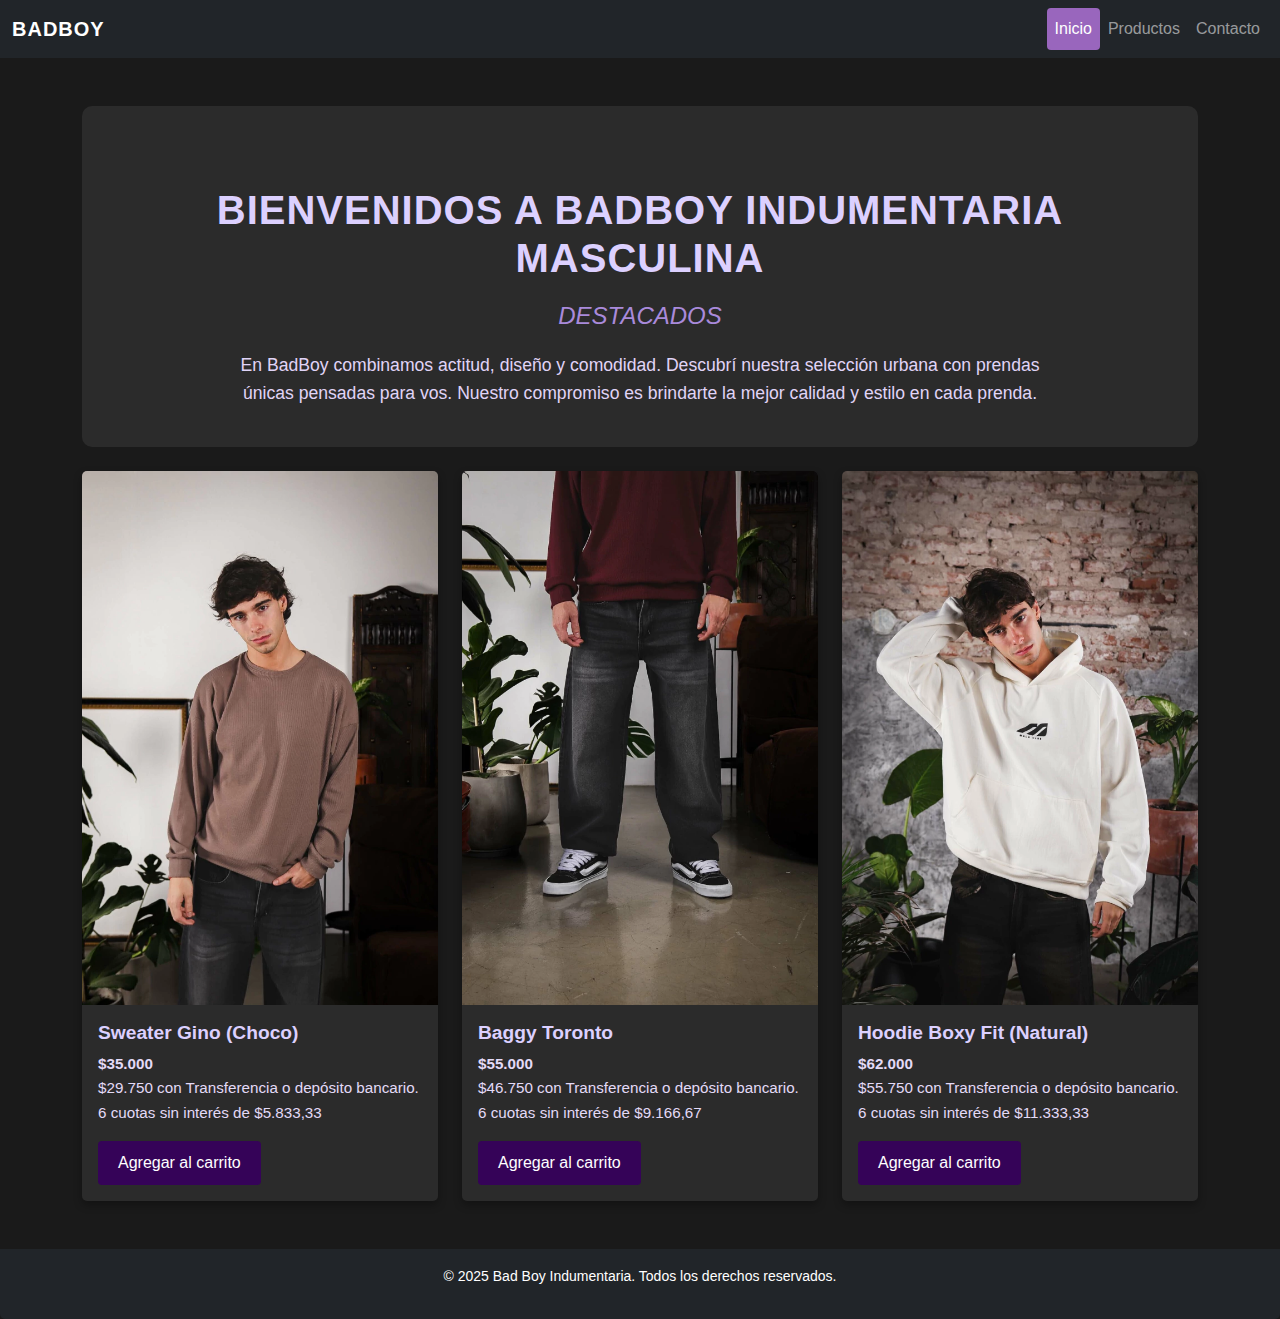
<file: index.html>
<!DOCTYPE html>
<html lang="es">
<head>
  <meta charset="UTF-8" />
  <meta name="viewport" content="width=device-width, initial-scale=1" />
  <title>BadBoy Indumentaria Masculina</title>

  <!-- SEO -->
  <meta name="description" content="Indumentaria urbana masculina con actitud. Buzos, joggers y remeras con diseño exclusivo.">
  <meta name="keywords" content="ropa urbana, indumentaria masculina, badboy, moda hombre, streetwear">
  <meta name="author" content="Sebastián Dualde">
  <meta name="robots" content="index, follow">

  <!-- Open Graph -->
  <meta property="og:title" content="BadBoy Indumentaria Masculina">
  <meta property="og:description" content="Diseño, calidad y comodidad en cada prenda. Ropa urbana para hombres.">
  <meta property="og:image" content="https://tusitio.com/imagenes/logo-web.png">
  <meta property="og:url" content="https://tusitio.com">
  <meta property="og:type" content="website">

  <link rel="stylesheet" href="https://cdn.jsdelivr.net/npm/bootstrap@5.3.3/dist/css/bootstrap.min.css" />
  <link rel="stylesheet" href="styles/estilos.css" />
</head>
<body>


  <!-- NAVBAR -->
  <nav class="navbar navbar-expand-lg navbar-dark bg-dark w-100">
    <div class="container-fluid">
      <a class="navbar-brand" href="index.html">BadBoy</a>
      <button class="navbar-toggler" type="button" data-bs-toggle="collapse" data-bs-target="#navbarNav">
        <span class="navbar-toggler-icon"></span>
      </button>
      <div class="collapse navbar-collapse" id="navbarNav">
        <ul class="navbar-nav ms-auto">
          <li class="nav-item">
            <a class="nav-link active" href="index.html">Inicio</a>
          </li>
          <li class="nav-item">
            <a class="nav-link" href="pages/productos.html">Productos</a>
          </li>
          <li class="nav-item">
            <a class="nav-link" href="pages/contacto.html">Contacto</a>
          </li>
        </ul>
      </div>
    </div>
  </nav>

  <!-- CONTENIDO PRINCIPAL -->
  <main class="container my-5">
    <section class="text-center mb-4">
      <h1>Bienvenidos a BadBoy Indumentaria Masculina</h1>
      <h2>DESTACADOS</h2>
      <p class="lead mt-3">
        En BadBoy combinamos actitud, diseño y comodidad. Descubrí nuestra selección urbana con prendas únicas pensadas para vos. Nuestro compromiso es brindarte la mejor calidad y estilo en cada prenda.
      </p>
    </section>

    <section class="row row-cols-1 row-cols-md-3 g-4">
      <!-- Producto 1 -->
      <div class="col">
        <div class="card h-100">
          <img src="imagenes/Sweeter Gino (Choco).webp" class="card-img-top" alt="Sweater Gino Choco">
          <div class="card-body">
            <h5 class="card-title">Sweater Gino (Choco)</h5>
            <p class="card-text">
              <strong>$35.000</strong><br>
              $29.750 con Transferencia o depósito bancario.<br>
              6 cuotas sin interés de $5.833,33
            </p>
            <button class="btn btn-badboy">Agregar al carrito</button>
          </div>
        </div>
      </div>

      <!-- Producto 2 -->
      <div class="col">
        <div class="card h-100">
          <img src="imagenes/baggy toronto.webp" class="card-img-top" alt="Baggy Toronto">
          <div class="card-body">
            <h5 class="card-title">Baggy Toronto</h5>
            <p class="card-text">
              <strong>$55.000</strong><br>
              $46.750 con Transferencia o depósito bancario.<br>
              6 cuotas sin interés de $9.166,67
            </p>
            <button class="btn btn-badboy">Agregar al carrito</button>
          </div>
        </div>
      </div>

      <!-- Producto 3 -->
      <div class="col">
        <div class="card h-100">
          <img src="imagenes/Hoodie-box-nat.webp" class="card-img-top" alt="Hoodie Boxy Fit">
          <div class="card-body">
            <h5 class="card-title">Hoodie Boxy Fit (Natural)</h5>
            <p class="card-text">
              <strong>$62.000</strong><br>
              $55.750 con Transferencia o depósito bancario.<br>
              6 cuotas sin interés de $11.333,33
            </p>
            <button class="btn btn-badboy">Agregar al carrito</button>
          </div>
        </div>
      </div>
    </section>
  </main>

  <!-- FOOTER -->
  <footer class="text-center py-3 bg-dark text-white">
    <p>&copy; 2025 Bad Boy Indumentaria. Todos los derechos reservados.</p>
  </footer>

  <!-- JS DE BOOTSTRAP (RESPONSIVE NAVBAR FUNCIONAL) -->
  <script src="https://cdn.jsdelivr.net/npm/bootstrap@5.3.3/dist/js/bootstrap.bundle.min.js"></script>
</body>
</html>
</file>
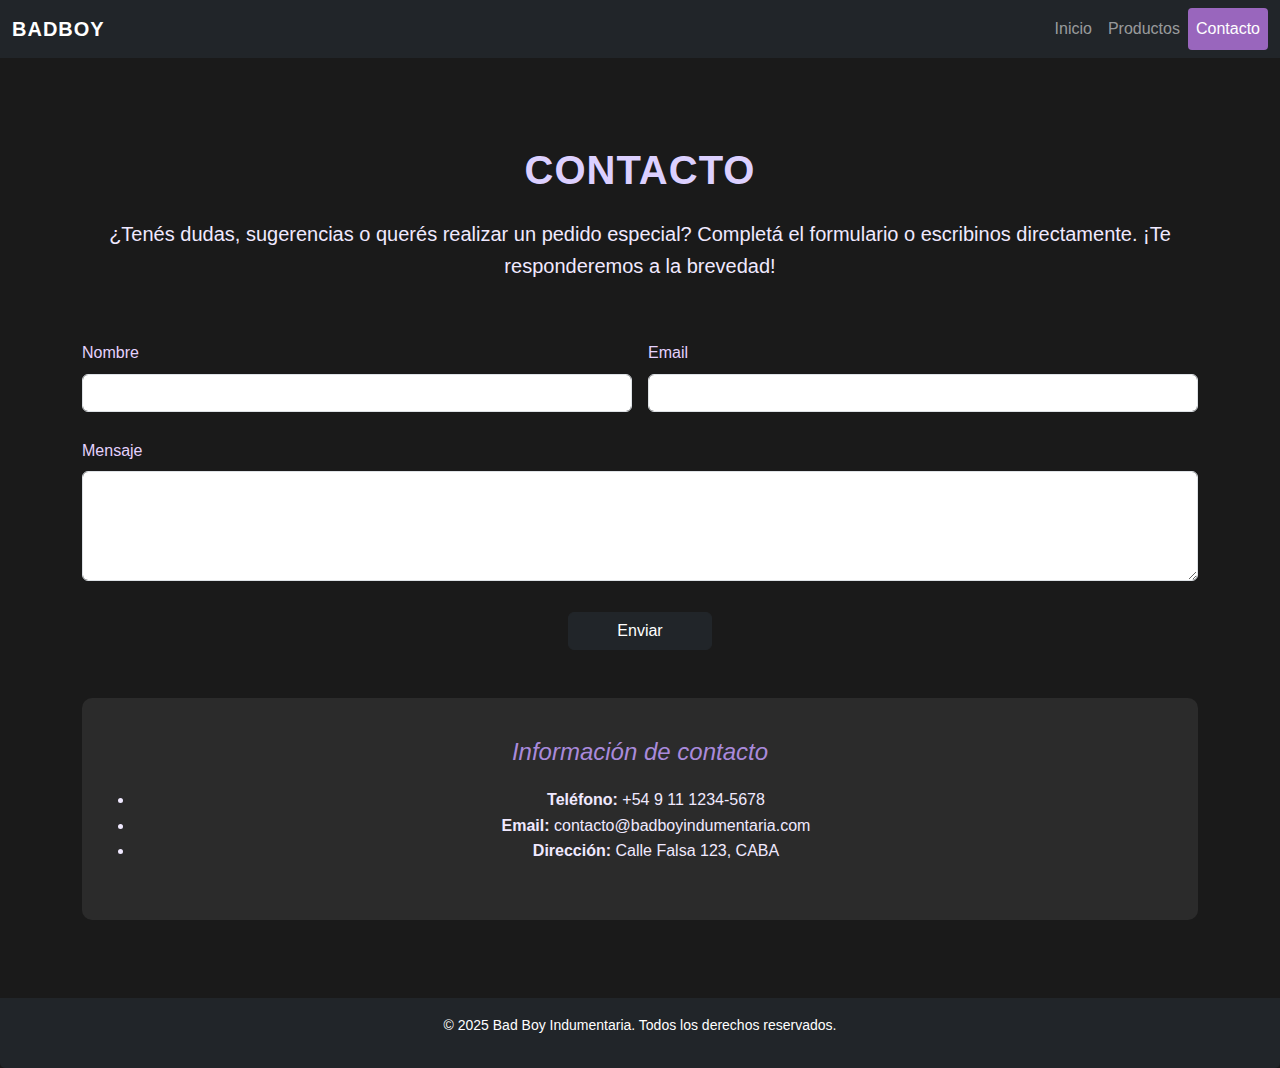
<file: pages/contacto.html>
<!DOCTYPE html>
<html lang="es">
<head>
  <meta charset="UTF-8">
  <meta name="viewport" content="width=device-width, initial-scale=1">
  <title>BadBoy - Contacto</title>

  <!-- SEO -->
  <meta name="description" content="Contactanos para consultas, pedidos especiales o sugerencias. ¡Respondemos rápido!">
  <meta name="keywords" content="contacto, consultas, badboy, ropa urbana, atención al cliente">
  <meta name="author" content="Sebastián Dualde">
  <meta name="robots" content="index, follow">

  <!-- Open Graph -->
  <meta property="og:title" content="BadBoy - Contacto">
  <meta property="og:description" content="Estamos para ayudarte. Escribinos para más información sobre nuestros productos.">
  <meta property="og:image" content="https://tusitio.com/imagenes/logo-web.png">
  <meta property="og:url" content="https://tusitio.com/pages/contacto.html">
  <meta property="og:type" content="website">

  <link rel="stylesheet" href="https://cdn.jsdelivr.net/npm/bootstrap@5.3.3/dist/css/bootstrap.min.css">
  <link rel="stylesheet" href="../styles/estilos.css">
</head>
<body>

  <nav class="navbar navbar-expand-lg navbar-dark bg-dark w-100">
    <div class="container-fluid">
      <a class="navbar-brand" href="../index.html">BadBoy</a>
      <button class="navbar-toggler" type="button" data-bs-toggle="collapse" data-bs-target="#navbarNav">
        <span class="navbar-toggler-icon"></span>
      </button>
      <div class="collapse navbar-collapse" id="navbarNav">
        <ul class="navbar-nav ms-auto">
          <li class="nav-item">
            <a class="nav-link" href="../index.html">Inicio</a>
          </li>
          <li class="nav-item">
            <a class="nav-link" href="productos.html">Productos</a>
          </li>
          <li class="nav-item">
            <a class="nav-link active" href="contacto.html">Contacto</a>
          </li>
        </ul>
      </div>
    </div>
  </nav>

  <main class="container py-5">
    <h1 class="text-center mb-4">Contacto</h1>
    <p class="lead text-center mb-5">
      ¿Tenés dudas, sugerencias o querés realizar un pedido especial? Completá el formulario o escribinos directamente. ¡Te responderemos a la brevedad!
    </p>
    <form class="row g-3" action="#" method="post">
      <div class="col-md-6">
        <label for="nombre" class="form-label">Nombre</label>
        <input type="text" class="form-control" id="nombre" required>
      </div>
      <div class="col-md-6">
        <label for="email" class="form-label">Email</label>
        <input type="email" class="form-control" id="email" required>
      </div>
      <div class="col-12">
        <label for="mensaje" class="form-label">Mensaje</label>
        <textarea class="form-control" id="mensaje" rows="4" required></textarea>
      </div>
      <div class="col-12 text-center">
        <button type="submit" class="btn btn-dark px-5">Enviar</button>
      </div>
    </form>

    <!-- INFO DE CONTACTO -->
    <section class="info-contacto mt-5 text-center">
      <h2>Información de contacto</h2>
      <ul class="mt-3">
        <li><strong>Teléfono:</strong> +54 9 11 1234-5678</li>
        <li><strong>Email:</strong> contacto@badboyindumentaria.com</li>
        <li><strong>Dirección:</strong> Calle Falsa 123, CABA</li>
      </ul>
    </section>
  </main>

  <footer class="text-center py-3 bg-dark text-white">
    <p>&copy; 2025 Bad Boy Indumentaria. Todos los derechos reservados.</p>
  </footer>

  <script src="https://cdn.jsdelivr.net/npm/bootstrap@5.3.3/dist/js/bootstrap.bundle.min.js"></script>
</body>
</html>
</file>
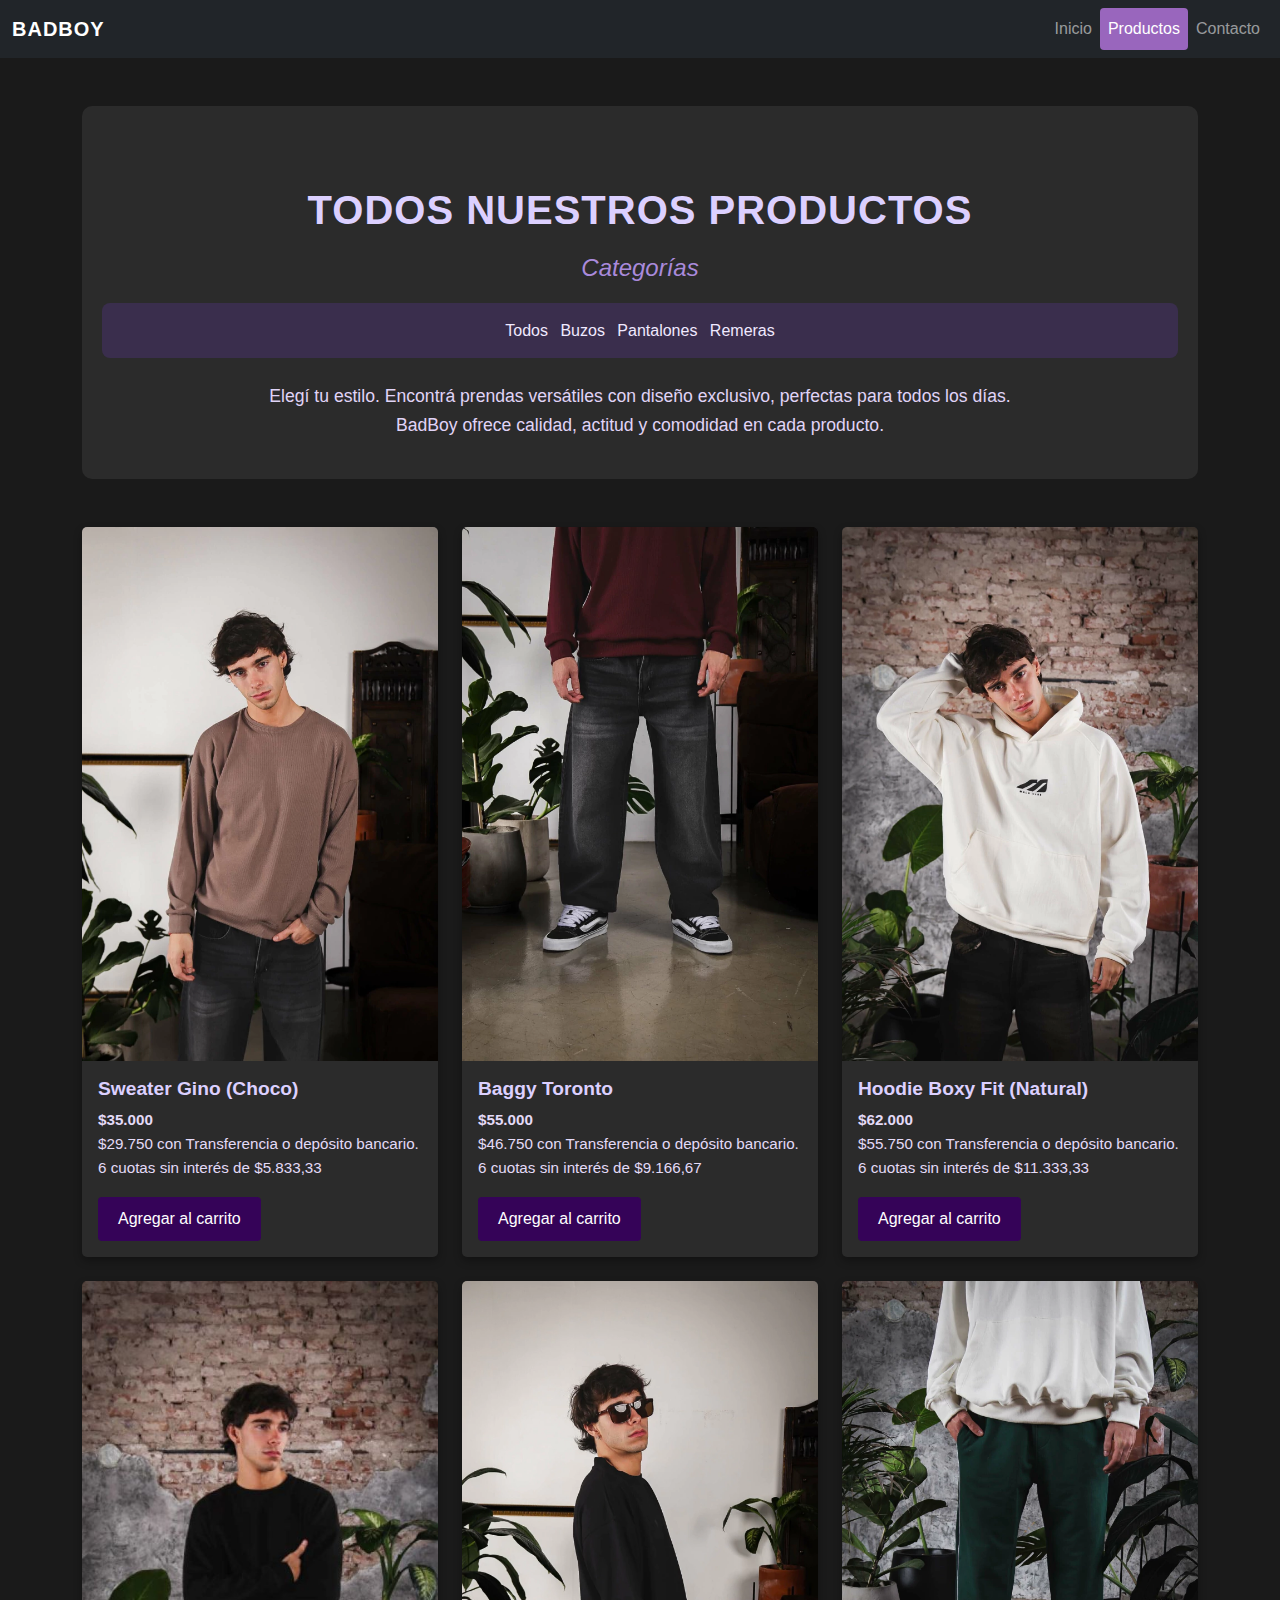
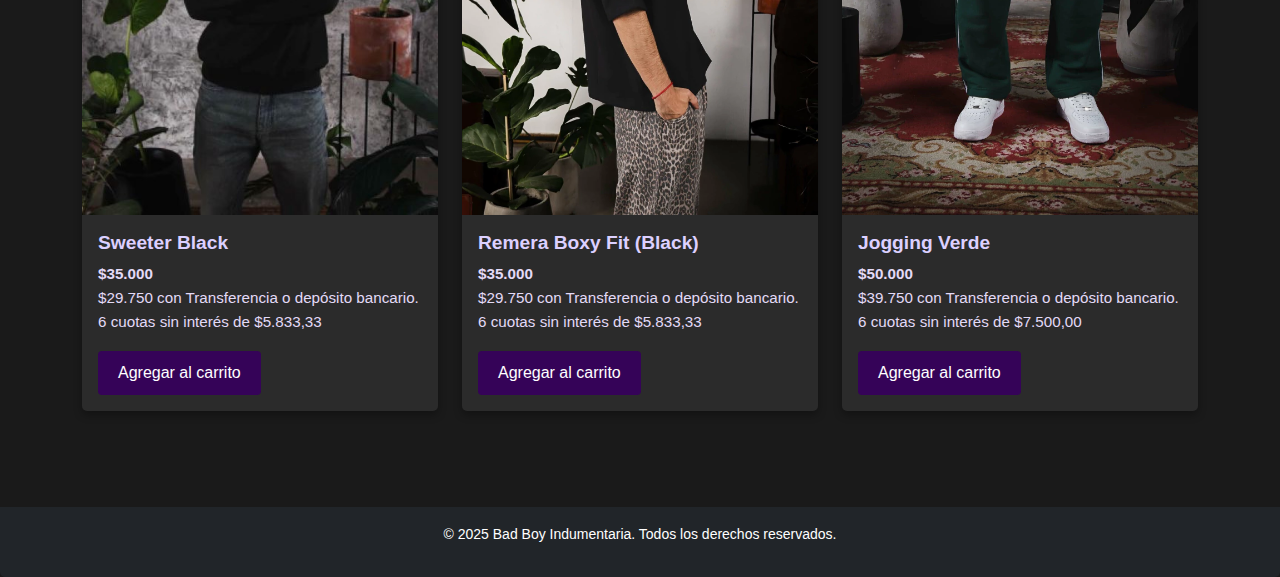
<file: pages/productos.html>
<!DOCTYPE html>
<html lang="es">
<head>
  <meta charset="UTF-8" />
  <meta name="viewport" content="width=device-width, initial-scale=1" />
  <title>BadBoy - Productos</title>

  <!-- SEO -->
  <meta name="description" content="Descubrí todos nuestros productos: buzos, joggers, remeras y más. Moda urbana para hombres.">
  <meta name="keywords" content="productos, buzos, joggers, remeras, moda urbana, ropa masculina">
  <meta name="author" content="Sebastián Dualde">
  <meta name="robots" content="index, follow">

  <!-- Open Graph -->
  <meta property="og:title" content="BadBoy - Productos">
  <meta property="og:description" content="Conocé nuestra colección completa. Estilo y calidad en cada prenda.">
  <meta property="og:image" content="https://tusitio.com/imagenes/logo-web.png">
  <meta property="og:url" content="https://tusitio.com/pages/productos.html">
  <meta property="og:type" content="website">

  <link rel="stylesheet" href="https://cdn.jsdelivr.net/npm/bootstrap@5.3.3/dist/css/bootstrap.min.css">
  <link rel="stylesheet" href="../styles/estilos.css">
</head>
<body>

  <!-- NAVBAR -->
  <nav class="navbar navbar-expand-lg navbar-dark bg-dark w-100">
    <div class="container-fluid">
      <a class="navbar-brand" href="../index.html">BadBoy</a>
      <button class="navbar-toggler" type="button" data-bs-toggle="collapse" data-bs-target="#navbarNav">
        <span class="navbar-toggler-icon"></span>
      </button>
      <div class="collapse navbar-collapse" id="navbarNav">
        <ul class="navbar-nav ms-auto">
          <li class="nav-item">
            <a class="nav-link" href="../index.html">Inicio</a>
          </li>
          <li class="nav-item">
            <a class="nav-link active" href="productos.html">Productos</a>
          </li>
          <li class="nav-item">
            <a class="nav-link" href="contacto.html">Contacto</a>
          </li>
        </ul>
      </div>
    </div>
  </nav>

  <!-- CONTENIDO -->
  <main class="container py-5">
    <section class="text-center mb-5">
      <h1>Todos nuestros productos</h1>
      <h2>Categorías</h2>
      <ul class="list-inline mt-3">
        <li class="list-inline-item lista-productos">Todos</li>
        <li class="list-inline-item lista-productos">Buzos</li>
        <li class="list-inline-item lista-productos">Pantalones</li>
        <li class="list-inline-item lista-productos">Remeras</li>
      </ul>
      <p class="lead mt-4">
        Elegí tu estilo. Encontrá prendas versátiles con diseño exclusivo, perfectas para todos los días. BadBoy ofrece calidad, actitud y comodidad en cada producto.
      </p>
    </section>

    <section class="row row-cols-1 row-cols-md-3 g-4">
      <!-- Producto 1 -->
      <div class="col">
        <div class="card h-100">
          <img src="../imagenes/Sweeter Gino (Choco).webp" class="card-img-top" alt="Sweater Gino">
          <div class="card-body">
            <h5 class="card-title">Sweater Gino (Choco)</h5>
            <p class="card-text">
              <strong>$35.000</strong><br>
              $29.750 con Transferencia o depósito bancario.<br>
              6 cuotas sin interés de $5.833,33
            </p>
            <button class="btn btn-badboy">Agregar al carrito</button>
          </div>
        </div>
      </div>

      <!-- Producto 2 -->
      <div class="col">
        <div class="card h-100">
          <img src="../imagenes/baggy toronto.webp" class="card-img-top" alt="Baggy Toronto">
          <div class="card-body">
            <h5 class="card-title">Baggy Toronto</h5>
            <p class="card-text">
              <strong>$55.000</strong><br>
              $46.750 con Transferencia o depósito bancario.<br>
              6 cuotas sin interés de $9.166,67
            </p>
            <button class="btn btn-badboy">Agregar al carrito</button>
          </div>
        </div>
      </div>

      <!-- Producto 3 -->
      <div class="col">
        <div class="card h-100">
          <img src="../imagenes/Hoodie-box-nat.webp" class="card-img-top" alt="Hoodie Boxy Fit">
          <div class="card-body">
            <h5 class="card-title">Hoodie Boxy Fit (Natural)</h5>
            <p class="card-text">
              <strong>$62.000</strong><br>
              $55.750 con Transferencia o depósito bancario.<br>
              6 cuotas sin interés de $11.333,33
            </p>
            <button class="btn btn-badboy">Agregar al carrito</button>
          </div>
        </div>
      </div>

      <!-- Producto 4 -->
      <div class="col">
        <div class="card h-100">
          <img src="../imagenes/Sweeter Gino (Black).jpg" class="card-img-top" alt="Sweater Black">
          <div class="card-body">
            <h5 class="card-title">Sweeter Black</h5>
            <p class="card-text">
              <strong>$35.000</strong><br>
              $29.750 con Transferencia o depósito bancario.<br>
              6 cuotas sin interés de $5.833,33
            </p>
            <button class="btn btn-badboy">Agregar al carrito</button>
          </div>
        </div>
      </div>

      <!-- Producto 5 -->
      <div class="col">
        <div class="card h-100">
          <img src="../imagenes/Remera Boxy Fit.webp" class="card-img-top" alt="Remera Boxy Fit">
          <div class="card-body">
            <h5 class="card-title">Remera Boxy Fit (Black)</h5>
            <p class="card-text">
              <strong>$35.000</strong><br>
              $29.750 con Transferencia o depósito bancario.<br>
              6 cuotas sin interés de $5.833,33
            </p>
            <button class="btn btn-badboy">Agregar al carrito</button>
          </div>
        </div>
      </div>

      <!-- Producto 6 -->
      <div class="col">
        <div class="card h-100">
          <img src="../imagenes/Jogging-Verde.webp" class="card-img-top" alt="Jogging Verde">
          <div class="card-body">
            <h5 class="card-title">Jogging Verde</h5>
            <p class="card-text">
              <strong>$50.000</strong><br>
              $39.750 con Transferencia o depósito bancario.<br>
              6 cuotas sin interés de $7.500,00
            </p>
            <button class="btn btn-badboy">Agregar al carrito</button>
          </div>
        </div>
      </div>
    </section>
  </main>

  <!-- FOOTER -->
  <footer class="text-center py-3 bg-dark text-white mt-5">
    <p>&copy; 2025 Bad Boy Indumentaria. Todos los derechos reservados.</p>
  </footer>

  <!-- SCRIPT DE BOOTSTRAP -->
  <script src="https://cdn.jsdelivr.net/npm/bootstrap@5.3.3/dist/js/bootstrap.bundle.min.js"></script>
</body>
</html>
</file>
<file: styles/estilos.css>
/* Reset básico */
* {
  margin: 0;
  padding: 0;
  box-sizing: border-box;
}

body {
  font-family: Arial, sans-serif;
  background-color: #1a1a1a;
  color: #f0e9ff;
  line-height: 1.6;
}



/* Navegación */
.navbar-nav .nav-link.active {
  background-color: #9966bd;
  border-radius: 0.25rem;
}

.navbar-brand {
  font-weight: bold;
  text-transform: uppercase;
  letter-spacing: 1px;
}

/* Títulos */
h1 {
  font-size: 2.5rem;
  font-weight: bold;
  color: #dcd0ff;
  text-align: center;
  margin: 40px 0 20px 0;
  text-transform: uppercase;
  letter-spacing: 1px;
}

h2 {
  font-size: 1.5rem;
  font-style: italic;
  color: #a98adb;
  text-align: center;
  margin-bottom: 20px;
}

section p.lead {
  max-width: 800px;
  margin: 0 auto;
  font-size: 1.1rem;
  color: #e0d4f7;
}

section.text-center {
  background-color: #2b2b2b;
  padding: 40px 20px;
  border-radius: 10px;
}

section ul.list-inline {
  background-color: #3a2e4d;
  padding: 15px 10px;
  border-radius: 8px;
}

/* Categorías */
.lista-productos li {
  padding: 0.5rem 1rem;
  background-color: #6a0dad;
  color: white;
  border-radius: 0.25rem;
  margin: 0.3rem;
  font-weight: 500;
  display: inline-block;
  transition: background-color 0.3s ease;
}

.lista-productos:hover {
  background-color: #7d3cff;
  cursor: pointer;
}

/* Botón personalizado */
.btn-badboy {
  background-color: #350358;
  color: white;
  border: none;
  padding: 10px 20px;
  border-radius: 4px;
}

.btn-badboy:hover {
  background-color: #7d3cff;
}

/* Card */
.card {
  border: none;
  border-radius: 5px;
  background-color: #2b2b2b;
  box-shadow: 0 4px 8px rgba(0,0,0,0.3);
}

.card-title {
  font-size: 1.2rem;
  font-weight: bold;
  color: #dcd0ff;
}

.card-text {
  font-size: 0.95rem;
  color: #e3daf7;
}

.card img {
  border-top-left-radius: 5px;
  border-top-right-radius: 5px;
}

/* Footer */
footer {
  background-color: #321325;
  color: #f8e7ff;
  font-size: 14px;
  padding: 15px 0;
  text-align: center;
  border-radius: 0 0 5px 5px;
  margin-top: 30px;
}

/* Formulario */
form label {
  display: block;
  margin: 10px 0 5px;
  color: #e5d2ff;
}

form input,
form textarea {
  width: 100%;
  padding: 7px;
  background-color: #1f1f1f;
  color: #f5eaff;
  border: 1px solid #6a0dad;
  border-radius: 4px;
}

form button {
  margin-top: 15px;
  background-color: #6a0dad;
  color: white;
  border: none;
  padding: 10px 20px;
  border-radius: 4px;
  cursor: pointer;
}

form button:hover {
  background-color: #7d3cff;
}

/* Info contacto */
.info-contacto {
  background-color: #2e1f39;
  padding: 30px;
  border-radius: 10px;
}

.info-contacto ul li a {
  color: #c5a4f7;
}

/* Responsive */
@media (max-width: 768px) {
  header {
    height: 200px;
  }

  h1 {
    font-size: 2rem;
  }

  .card-title {
    font-size: 1rem;
  }

  .card-text {
    font-size: 0.85rem;
  }

  .navbar-nav {
    text-align: center;
  }
}
</file>
